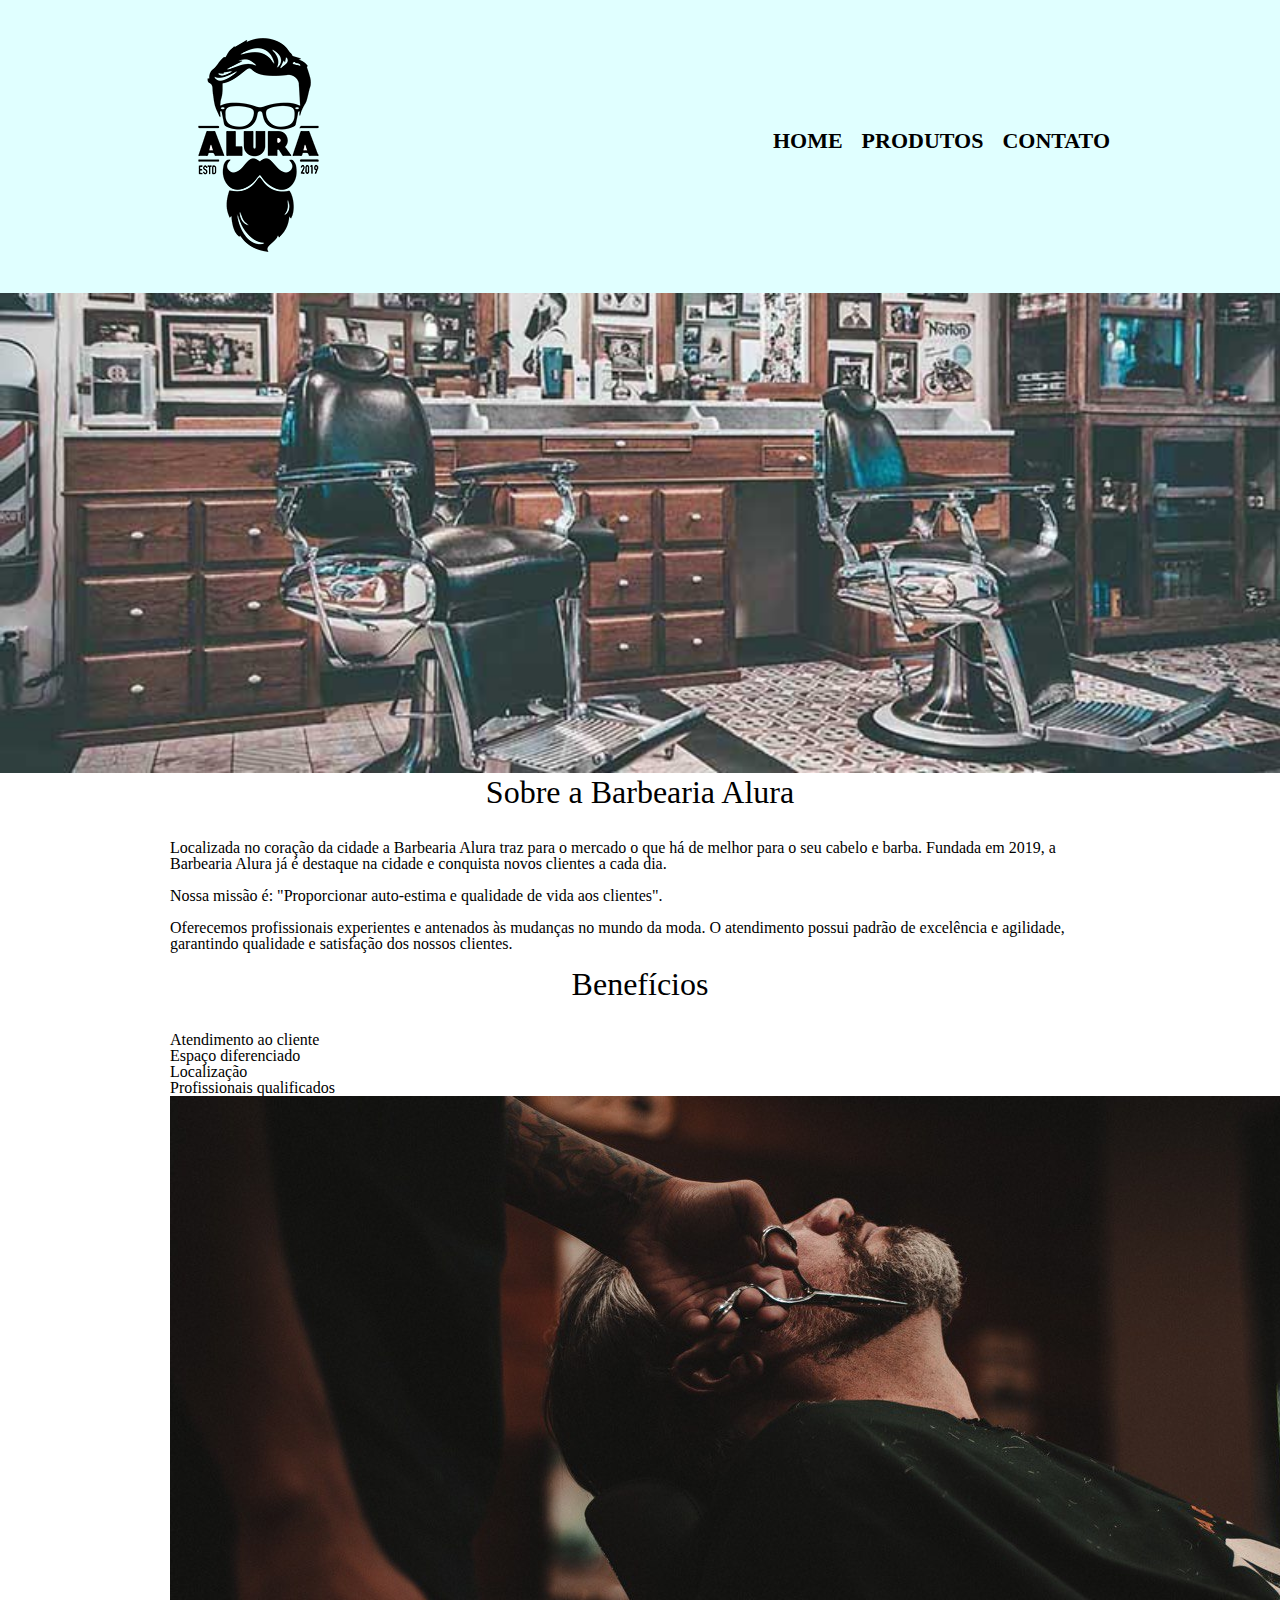
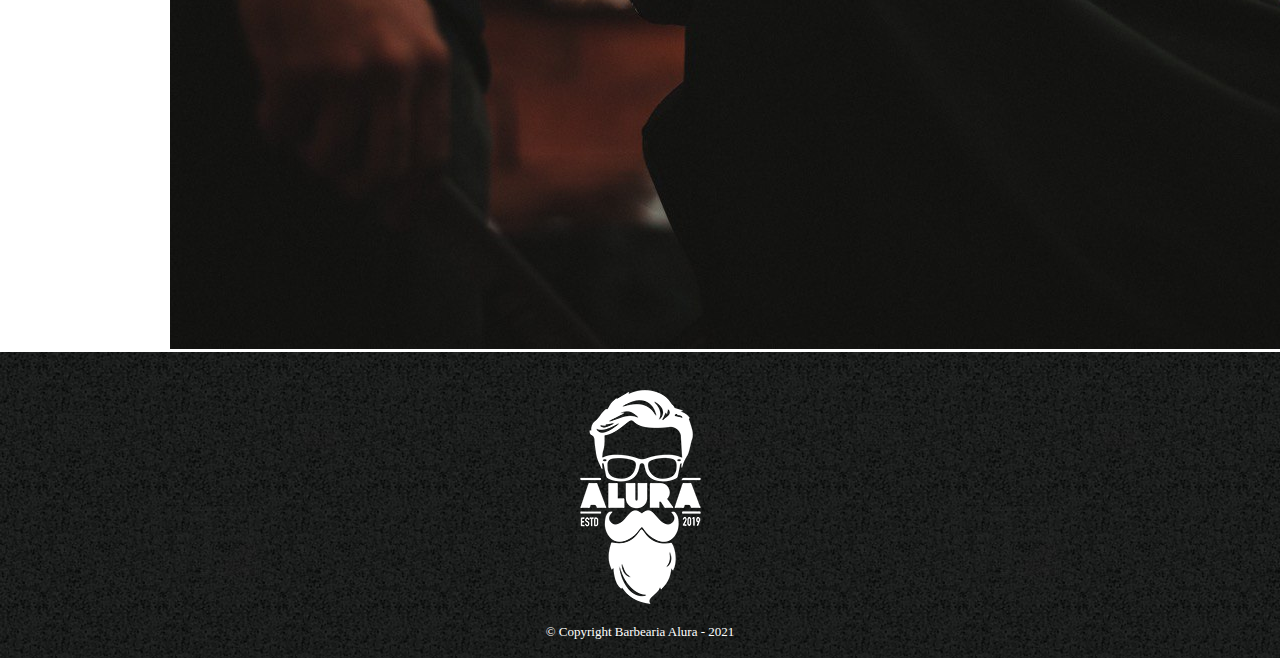
<file: index.html>
<!DOCTYPE html>

<html lang="pt-br">

	<head>
		<meta charset="UTF-8">
		<title>Barbearia Alura</title>
		<link rel="stylesheet" href="reset.css">
		<link rel="stylesheet" href="style.css">
	</head>

	<body>	
		<header>
			<div class="caixa">
				<h1><img src="logo.png"></h1>

				<nav>
					<ul>
						<li><a href="index.html">Home</a></li>
						<li><a href="produtos.html">Produtos</a></li>
						<li><a href="contato.html">Contato</a></li>
					</ul>
				</nav>
			</div>
		</header>

		<img class="banner" src="banner.jpg">

		<main>
			<section class="principal">

				<h2 class="titulo-principal">Sobre a Barbearia Alura</h2>

				<p>Localizada no coração da cidade a <strong>Barbearia Alura</strong> traz para o mercado o que há de melhor para o seu cabelo e barba. Fundada em 2019, a Barbearia Alura já é destaque na cidade e conquista novos clientes a cada dia.</p>

				<p id="missao"><em>Nossa missão é: <strong>"Proporcionar auto-estima e qualidade de vida aos clientes".</p></em></strong>

				<p>Oferecemos profissionais experientes e antenados às mudanças no mundo da moda. O atendimento possui padrão de 	excelência e agilidade, garantindo qualidade e satisfação dos nossos clientes.</p>
			</section>

			<section class="beneficios">

				<h3 class="titulo-principal">Benefícios</h3>

				<ul>
					<li class="itens">Atendimento ao cliente</li>
					<li class="itens">Espaço diferenciado</li>
					<li class="itens">Localização</li>
					<li class="itens">Profissionais qualificados</li>
				</ul>

				<img src="beneficios.jpg" class="imagembeneficios">
			</section>
		</main>

		<footer>
			<img src="logo-branco.png">		
			<p class="copyright">&copy; Copyright Barbearia Alura - 2021</p>
		</footer>
	</body>
</html>
</file>
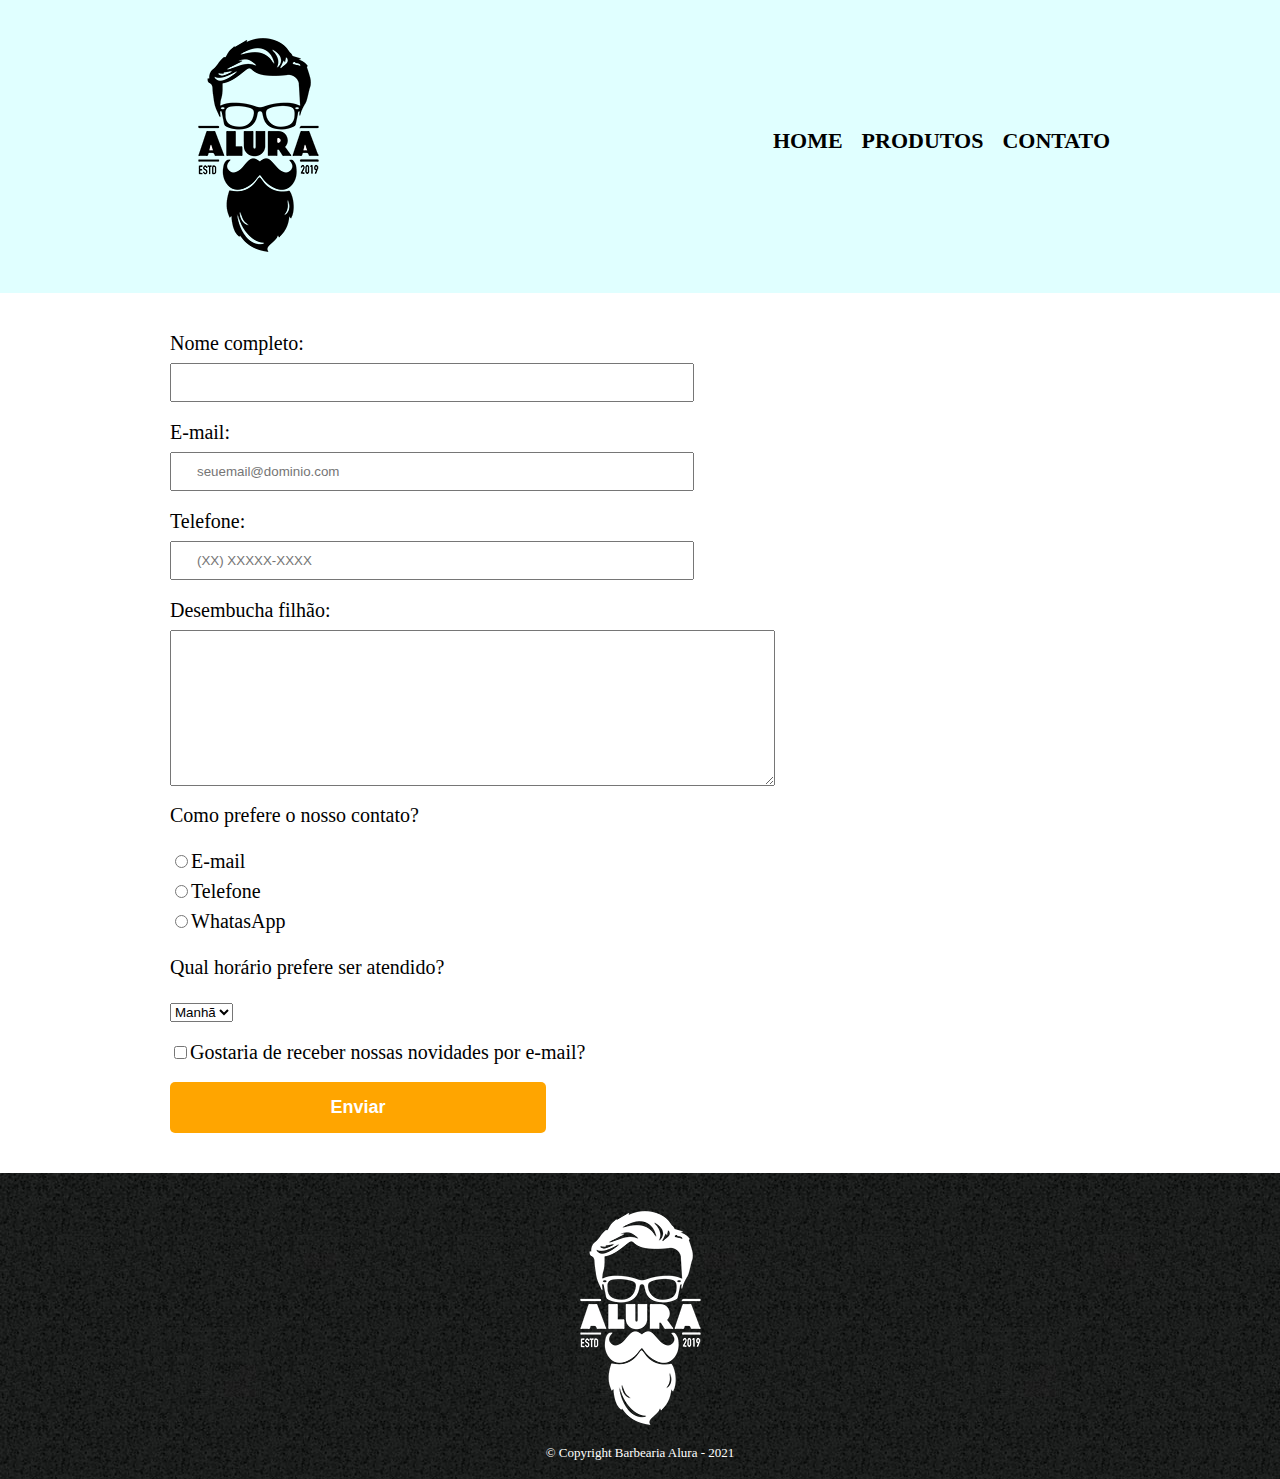
<file: contato.html>
<!DOCTYPE html>
<html lang="pt-br">

	<head>
		<meta charset="UTF-8">
		<title>Contato - Barbearia Alura</title>
		<link rel="stylesheet" href="reset.css">
		<link rel="stylesheet" href="style.css">		
	</head>

	<body>
		<header>
			<div class="caixa">
				<h1><img src="logo.png"></h1>

				<nav>
					<ul>
						<li><a href="index.html">Home</a></li>
						<li><a href="produtos.html">Produtos</a></li>
						<li><a href="contato.html">Contato</a></li>
					</ul>
				</nav>
			</div>
		</header>

		<main>
			<form>
				<label for="nomecompleto">Nome completo: </label>
				<input type="text" id="nomecompleto" class="input-padrao" required>

				<label for="email">E-mail: </label>
				<input type="email" id="email" class="input-padrao" required placeholder="seuemail@dominio.com">

				<label for="telefone">Telefone: </label>
				<input type="tel" id="telefone" class="input-padrao" required placeholder="(XX) XXXXX-XXXX">

				<label for="mensagem">Desembucha filhão: </label>
				<textarea cols="73" rows="10" id="mensagem" required></textarea>

				<fieldset>
					<br><p>Como prefere o nosso contato?</p><br>

					<label for="radio-email"><input type="radio" name="contato" value="email" id="radio-email">E-mail</label>

					<label for="radio-telefone"><input type="radio" name="contato" value="telefone" id="radio-telefone">Telefone</label>

					<label for="radio-whatsapp"><input type="radio" name="contato" value="whatsapp" id="radio-whatsapp">WhatasApp</label>					
				</fieldset>

				<fieldset>
					<br><p>Qual horário prefere ser atendido?</p><br>
					<select>
						<option>Manhã</option>
						<option>Tarde</option>
						<option>Noite</option>
					</select>
				</fieldset>

				<label class="checkbox"><input type="checkbox">Gostaria de receber nossas novidades por e-mail?</label>

				<input type="submit" value="Enviar" class="enviar">
			</form>
		</main>

		<footer>
			<img src="logo-branco.png">		
			<p class="copyright">&copy; Copyright Barbearia Alura - 2021</p>
		</footer>
	</body>
</html>
</file>
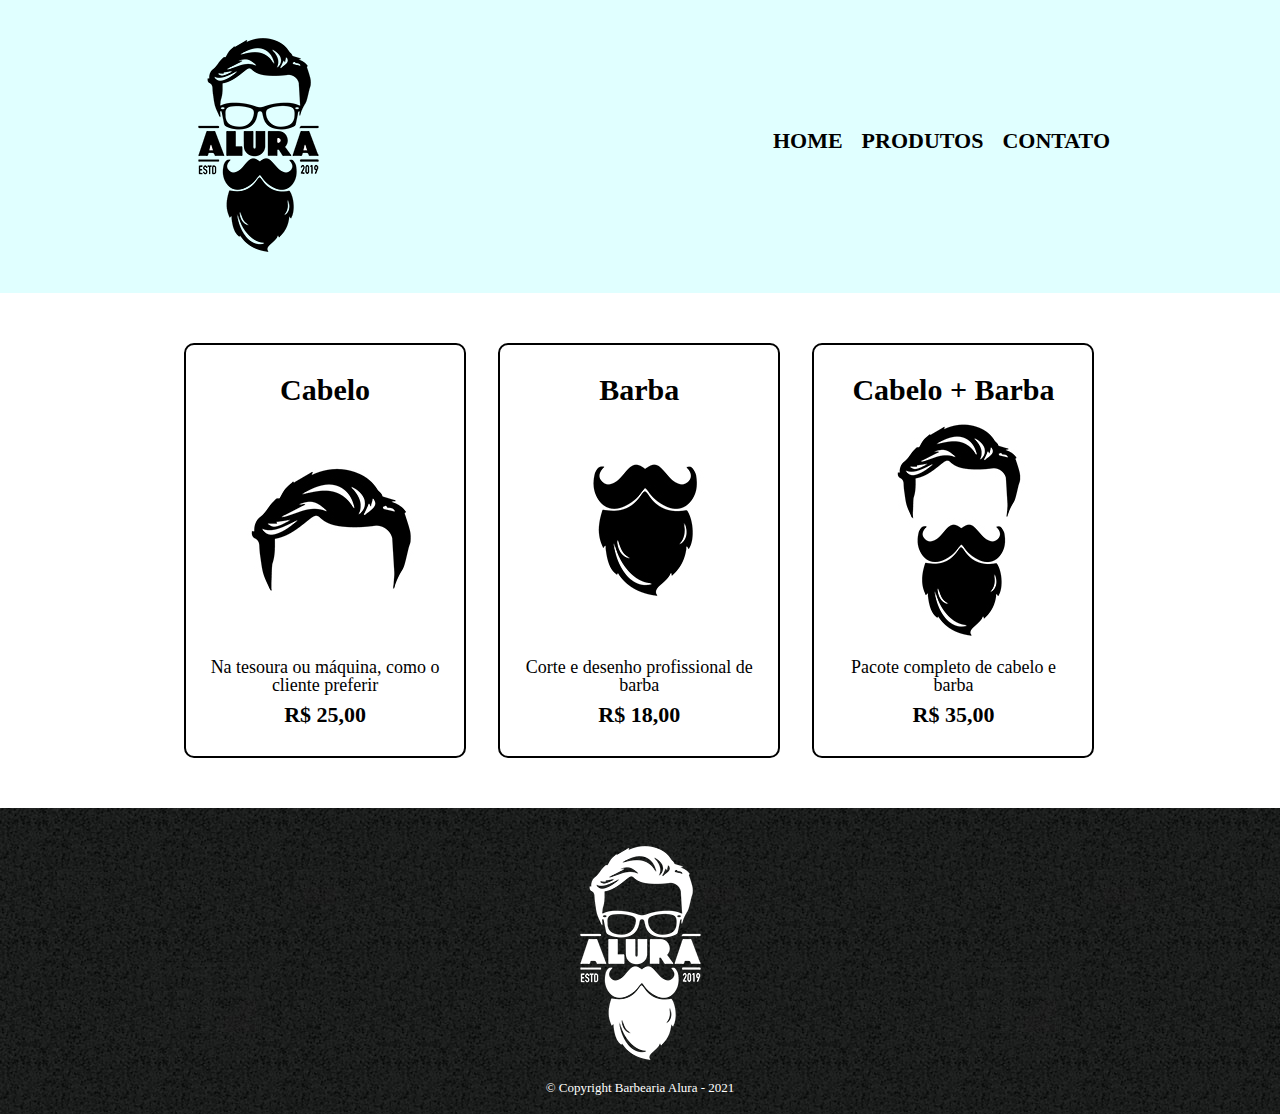
<file: produtos.html>
<!DOCTYPE html>
<html lang="pt-br">

	<head>
		<meta charset="UTF-8">
		<title>Produtos - Barbearia Alura</title>
		<link rel="stylesheet" href="reset.css">
		<link rel="stylesheet" href="style.css">		
	</head>

	<body>
		<header>
			<div class="caixa">
				<h1><img src="logo.png"></h1>

				<nav>
					<ul>
						<li><a href="index.html">Home</a></li>
						<li><a href="produtos.html">Produtos</a></li>
						<li><a href="contato.html">Contato</a></li>
					</ul>
				</nav>
			</div>
		</header>

		<main>

			<ul class="produtos">
				<li>
					<h2>Cabelo</h2>
					<img src="cabelo.jpg">
					<p class="produto-descricao">Na tesoura ou máquina, como o cliente preferir</p>
					<p class="produto-preco">R$ 25,00</p>
				</li>
				<li>
					<h2>Barba</h2>
					<img src="barba.jpg">
					<p class="produto-descricao">Corte e desenho profissional de barba</p>
					<p class="produto-preco">R$ 18,00</p>
				</li>
				<li>
					<h2>Cabelo + Barba</h2>
					<img src="cabelo+barba.jpg">
					<p class="produto-descricao">Pacote completo de cabelo e barba</p>
					<p class="produto-preco">R$ 35,00</p>
				</li>
			</ul>		
		</main>

		<footer>
			<img src="logo-branco.png">		
			<p class="copyright">&copy; Copyright Barbearia Alura - 2021</p>
		</footer>
	
	</body>
</html>
</file>
<file: style.css>
header{
	background-color: #E0FFFF;
	padding: 20px;
}

.caixa{
	position: relative;
	width: 940px;
	margin: auto;
}

nav{
	position: absolute;
	top: 110px;
	right: 0;
}

nav li{
	display: inline;
	margin: 0 0 0 15px;
}

nav a{
	text-transform: uppercase;
	color: #000000;
	font-weight: bold;
	font-size: 22px;
	text-decoration: none;
}

.produtos{
	width: 940px;
	margin: 0 auto;
	padding: 50px 0;
}

.produtos li{
	display: inline-block;
	text-align: center;
	width: 30%;
	vertical-align: top;
	margin: 0 1.5%;
	padding: 30px 20px;
	box-sizing: border-box;
	border: 2px solid #000000;
	border-radius: 10px;
}

.produtos li:hover{
	border-color: #9370DB; 
}

.produtos li h2:hover{
	font-size: 34px;
	text-decoration: underline;
}

nav a:hover{
	color: #9370DB;
	text-decoration: underline;
}

.produtos h2{
	font-size: 30px;
	font-weight: bold;
}

.produto-descricao{
	 font-size: 18px;
}

.produto-preco{
	font-size: 22px;
	font-weight: bold;
	margin-top: 10px;
}

footer{
	text-align: center;
	background: url(bg.jpg);
	padding: 20px 0;	
}

.copyright{
	color: #FFFFFF;
	font-size: 13px;
}

main {
	width: 940px;
	margin: 0 auto;
}

form {
	margin: 40px 0;
}

form label, form p{
	display: block;
	font-size: 20px;
	margin: 0 0 10px;
}
.input-padrao{
	display: block;
	margin: 0 0 20px;
	padding: 10px 25px;
	width: 50%;
}

.checkbox {
	margin: 20px 0;
}

.enviar {
	width: 40%;
	padding: 15px 0;
	background: orange;
	color: white;
	font-weight: bold;
	font-size: 18px;
	border: none;
	border-radius: 5px;
	transition: 0.5s all;
	cursor: pointer;	
}
.enviar:hover {
	background: darkorange;
	transform: scale(1.2);
}

/*CSS INDEX*/
.banner {
	width: 100%;
}

.titulo-principal {
	text-align: center;
	font-size: 2em;
	margin: 0 0 1em;
}

.principal p {
	margin: 0 0 1em;	
}
</file>
